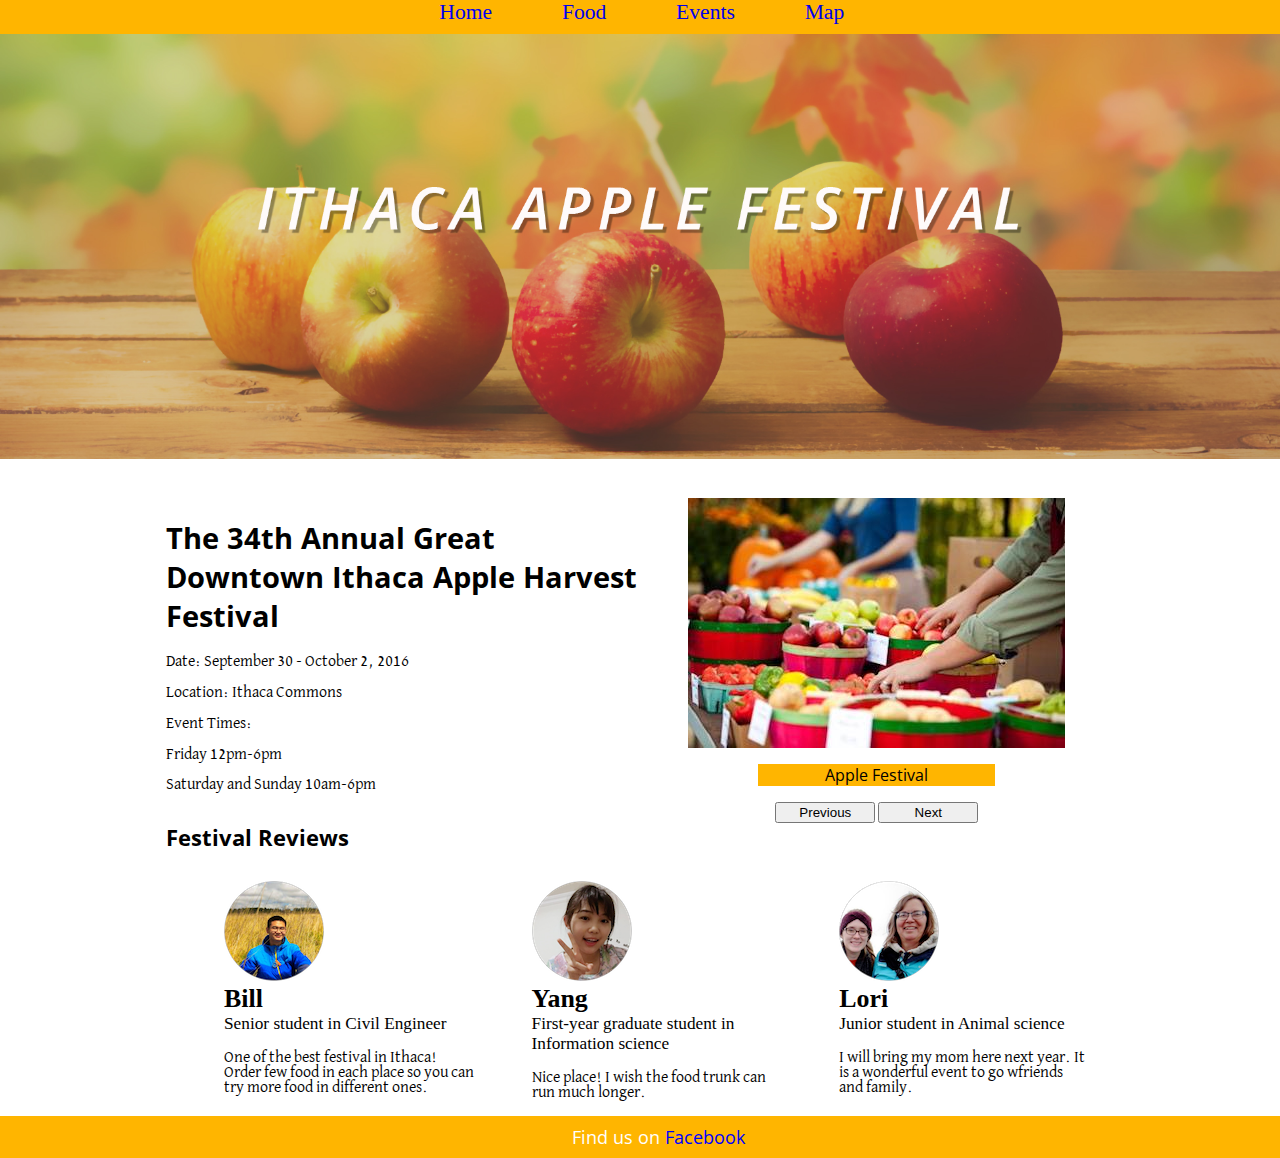
<file: Info1300FinalProject/index.html>
<!DOCTYPE html>

<!--
Responsive Design
-->

<html lang="en">
<head>
    <meta charset="utf-8">
    <title>Apple Festival</title>
    <link rel="stylesheet" type="text/css" href="styles/style.css">
    <link rel="stylesheet" type="text/css"
          href="https://fonts.googleapis.com/css?family=Open+Sans">
    <link rel="stylesheet" type="text/css"
          href="https://fonts.googleapis.com/css?family=David+Libre">
</head>

<body>
<div id="top_nav">
    <span><a href="index.html">Home</a></span>
    <span><a href="food.html">Food</a></span>
    <span><a href="events.html">Events</a></span>
    <span><a href="map.html">Map</a></span>
</div> <!-- end of top_nav div -->

<div id="top">
    <!-- image adapted from http://unicoicounty.org/apple-festival/ and modified by Sangmin Kim-->
    <img src="images/applesOnDesk.jpg" alt="AppleFesBackImg">
</div> <!-- end of top div -->

    <div id="container">
        <div id="content">
            <div id="basic_block">
                <div id="left_basic">
                  <h1>The 34th Annual Great Downtown Ithaca Apple Harvest Festival</h1>
                  <p>Date: September 30 - October 2, 2016</p>
                  <p>Location: Ithaca Commons</p>
                  <p>Event Times:</p>
                  <p>Friday 12pm-6pm</p>
                  <p>Saturday and Sunday 10am-6pm</p>
                </div> <!-- end of left_basic div -->
                <div id="right_basic">
                    <div class="image">
                    <!-- HTML images-1.jpg from http://www.eventcrazy.com/Spokane-WA/events/details/139018-Apple-Festival -->
                    <!-- HTML images-2.jpg from http://dailyinsider.info/riversides-24th-annual-apple-festival-oct-12/ -->
                    <!-- HTML images-3.jpg from http://lattinscider.com/applefestival.html -->
                    <!--HTML images-4.jpg from http://vividlife.me/ultimate/37943/growing-up-green-your-very-own-apple-festival/-->
                    <img id="festivalImage" src="images/images-1.jpg" alt="FestivalImage">
                    <p class="caption">Apple Festival</p>
                    </div> <!-- end of image div -->
                    <div id="button_container">
                        <button onclick="image_loader(-1)">Previous</button>
                        <button onclick="image_loader(1)">Next</button>
                    </div> <!-- end of button_container div -->
                </div> <!-- end of right_basic div -->
            </div> <!-- end of basic_block div -->

            <h2 id="festival">Festival Reviews</h2>
            <div class="people">
                <img src="images/Bill.png" alt=""><!-- image bill.png was credited from bill's facebook with his permission-->
                <h2><span>Bill</span></h2>
                <span>   Senior student in Civil Engineer</span>
                <p>One of the best festival in Ithaca! Order few food in each place so you can try more food in different ones.</p>
            </div>
            <div class="people">
                <img src="images/Yang.png" alt=""><!-- image yang.png was credited from her facebook with his permission-->
                <h2><span>Yang</span></h2>
                <span>   First-year graduate student in Information science</span>
                <p>Nice place! I wish the food trunk can run much longer.</p>
            </div>
            <div class="people">
                <img src="images/Lori.png" alt=""><!-- image lori.png was credited fher facebook with his permission-->
                <h2><span>Lori</span></h2>
                <span>   Junior student in Animal science</span>
                <p>I will bring my mom here next year. It is a wonderful event to go wfriends and family.</p>
            </div><!-- end of people div-->
        </div> <!-- end of content div -->
    </div> <!-- end of container div -->
   <div id="footerDiv">
        <footer>
            <div class="flex-container">
              Find us on <a href=https://www.facebook.com/events/625283334301662>Facebook</a>
            </div><!-- end of flex-container div -->
            <div><script src="js/nextImg.js"></script></div>
        </footer>
    </div> <!-- end of footerDiv div -->
</body>

</html>
</file>
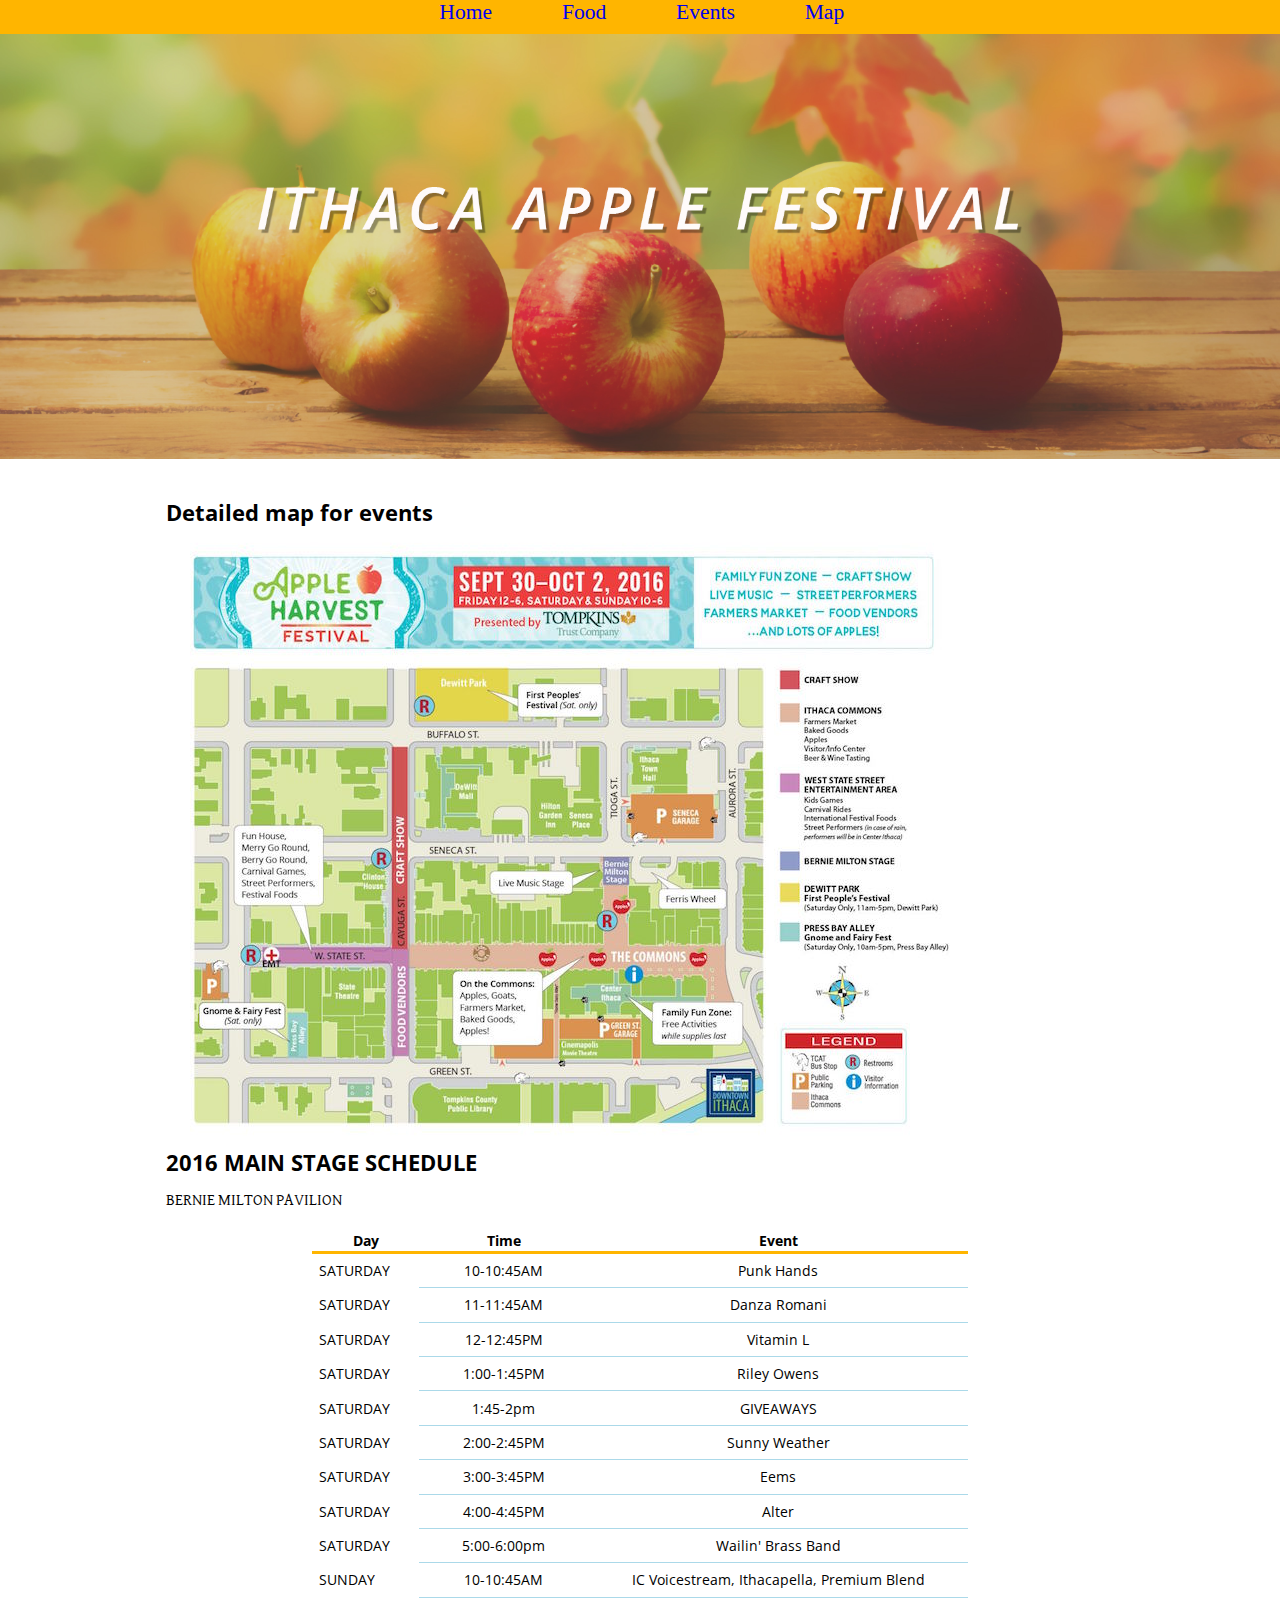
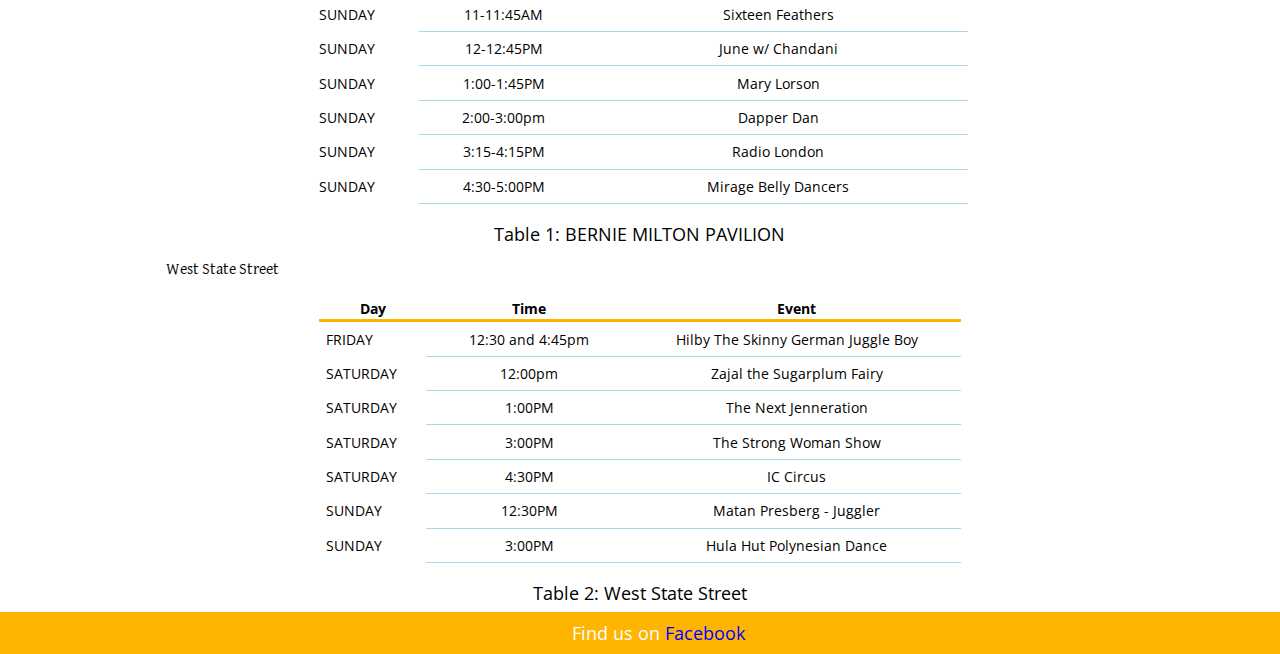
<file: Info1300FinalProject/events.html>
<!DOCTYPE html>

<!--
Responsive Design
-->

<html lang="en">
<head>
    <meta charset="utf-8">
    <title>Apple Festival</title>
    <link rel="stylesheet" type="text/css" href="styles/style.css">
    <link rel="stylesheet" type="text/css"
          href="https://fonts.googleapis.com/css?family=Open+Sans">
    <link rel="stylesheet" type="text/css"
          href="https://fonts.googleapis.com/css?family=David+Libre">
</head>

<body>
<div id="top_nav">
    <span><a href="index.html">Home</a></span>
    <span><a href="food.html">Food</a></span>
    <span><a href="events.html">Events</a></span>
    <span><a href="map.html">Map</a></span>
</div> <!-- end of top_nav div -->

<div id="top">
    <!-- image adapted from http://unicoicounty.org/apple-festival/-->
    <img src="images/applesOnDesk.jpg" alt="AppleFesBackImg">
</div> <!-- end of top div -->

    <div id="container">
        <div id="content">
            <div id="events">
                <h2>Detailed map for events</h2>
                <!-- http://www.downtownithaca.com/ithaca-events/Apple%20Harvest%20
                Festival%20Presented%20by%20Tompkins%20Trust-->
                <img id="event_map" src="images/apple_map.jpg" alt="Events Map">
            </div> <!--end of events div -->
            <h2>2016 MAIN STAGE SCHEDULE </h2>
            <p>BERNIE MILTON PAVILION </p>
                <table id="schedule">
                    <caption>Table 1: BERNIE MILTON PAVILION</caption>
                    <tr>
                        <th>Day</th>
                        <th>Time</th>
                        <th>Event</th>
                    </tr>
                    <tr>
                        <td>SATURDAY</td>
                        <td>10-10:45AM</td>
                        <td>Punk Hands</td>
                    </tr>
                    <tr>
                        <td>SATURDAY</td>
                        <td>11-11:45AM </td>
                        <td>Danza Romani</td>
                    </tr>
                    <tr>
                        <td>SATURDAY</td>
                        <td>12-12:45PM</td>
                        <td>Vitamin L</td>
                    </tr>
                    <tr>
                        <td>SATURDAY</td>
                        <td>1:00-1:45PM</td>
                        <td>Riley Owens</td>
                    </tr>
                    <tr>
                        <td>SATURDAY</td>
                        <td>1:45-2pm</td>
                        <td>GIVEAWAYS</td>
                    </tr>
                    <tr>
                        <td>SATURDAY</td>
                        <td>2:00-2:45PM</td>
                        <td>Sunny Weather</td>
                    </tr>
                    <tr>
                        <td>SATURDAY</td>
                        <td>3:00-3:45PM</td>
                        <td>Eems</td>
                    </tr>
                    <tr>
                        <td>SATURDAY</td>
                        <td>4:00-4:45PM</td>
                        <td>Alter</td>
                    </tr>
                    <tr>
                        <td>SATURDAY</td>
                        <td>5:00-6:00pm</td>
                        <td>Wailin' Brass Band</td>
                    </tr>
                    <tr>
                        <td>SUNDAY</td>
                        <td>10-10:45AM</td>
                        <td>IC Voicestream, Ithacapella, Premium Blend</td>
                    </tr>
                    <tr>
                        <td>SUNDAY</td>
                        <td>11-11:45AM </td>
                        <td>Sixteen Feathers</td>
                    </tr>
                    <tr>
                        <td>SUNDAY</td>
                        <td>12-12:45PM</td>
                        <td>June w/ Chandani</td>
                    </tr>
                    <tr>
                        <td>SUNDAY</td>
                        <td>1:00-1:45PM</td>
                        <td>Mary Lorson</td>
                    </tr>
                    <tr>
                        <td>SUNDAY</td>
                        <td>2:00-3:00pm</td>
                        <td>Dapper Dan</td>
                    </tr>
                    <tr>
                        <td>SUNDAY</td>
                        <td>3:15-4:15PM</td>
                        <td>Radio London</td>
                    </tr>
                    <tr>
                        <td>SUNDAY</td>
                        <td>4:30-5:00PM</td>
                        <td>Mirage Belly Dancers</td>
                    </tr>
                </table>
            <p>West State Street</p>
                <table>
                    <caption>Table 2: West State Street</caption>
                    <tr>
                        <th>Day</th>
                        <th>Time</th>
                        <th>Event</th>
                    </tr>
                    <tr>
                        <td>FRIDAY</td>
                        <td>12:30 and 4:45pm </td>
                        <td>Hilby The Skinny German Juggle Boy</td>
                    </tr>
                    <tr>
                        <td>SATURDAY</td>
                        <td>12:00pm</td>
                        <td>Zajal the Sugarplum Fairy </td>
                    </tr>
                    <tr>
                        <td>SATURDAY</td>
                        <td>1:00PM</td>
                        <td>The Next Jenneration</td>
                    </tr>
                    <tr>
                        <td>SATURDAY</td>
                        <td>3:00PM</td>
                        <td>The Strong Woman Show </td>
                    </tr>
                    <tr>
                        <td>SATURDAY</td>
                        <td>4:30PM</td>
                        <td>IC Circus</td>
                    </tr>
                    <tr>
                        <td>SUNDAY</td>
                        <td>12:30PM</td>
                        <td>Matan Presberg - Juggler</td>
                    </tr>
                    <tr>
                        <td>SUNDAY</td>
                        <td>3:00PM</td>
                        <td>Hula Hut Polynesian Dance</td>
                    </tr>
                </table>
        </div> <!-- end of content div -->
    </div> <!-- end of container div -->
    <div id="footerDiv">
        <footer>
            <div class="flex-container">
              Find us on <a href=https://www.facebook.com/events/625283334301662>Facebook</a>
            </div> <!-- end of flex-container div -->
        </footer>
    </div> <!-- end of footerDIv div -->
</body>

</html>
</file>
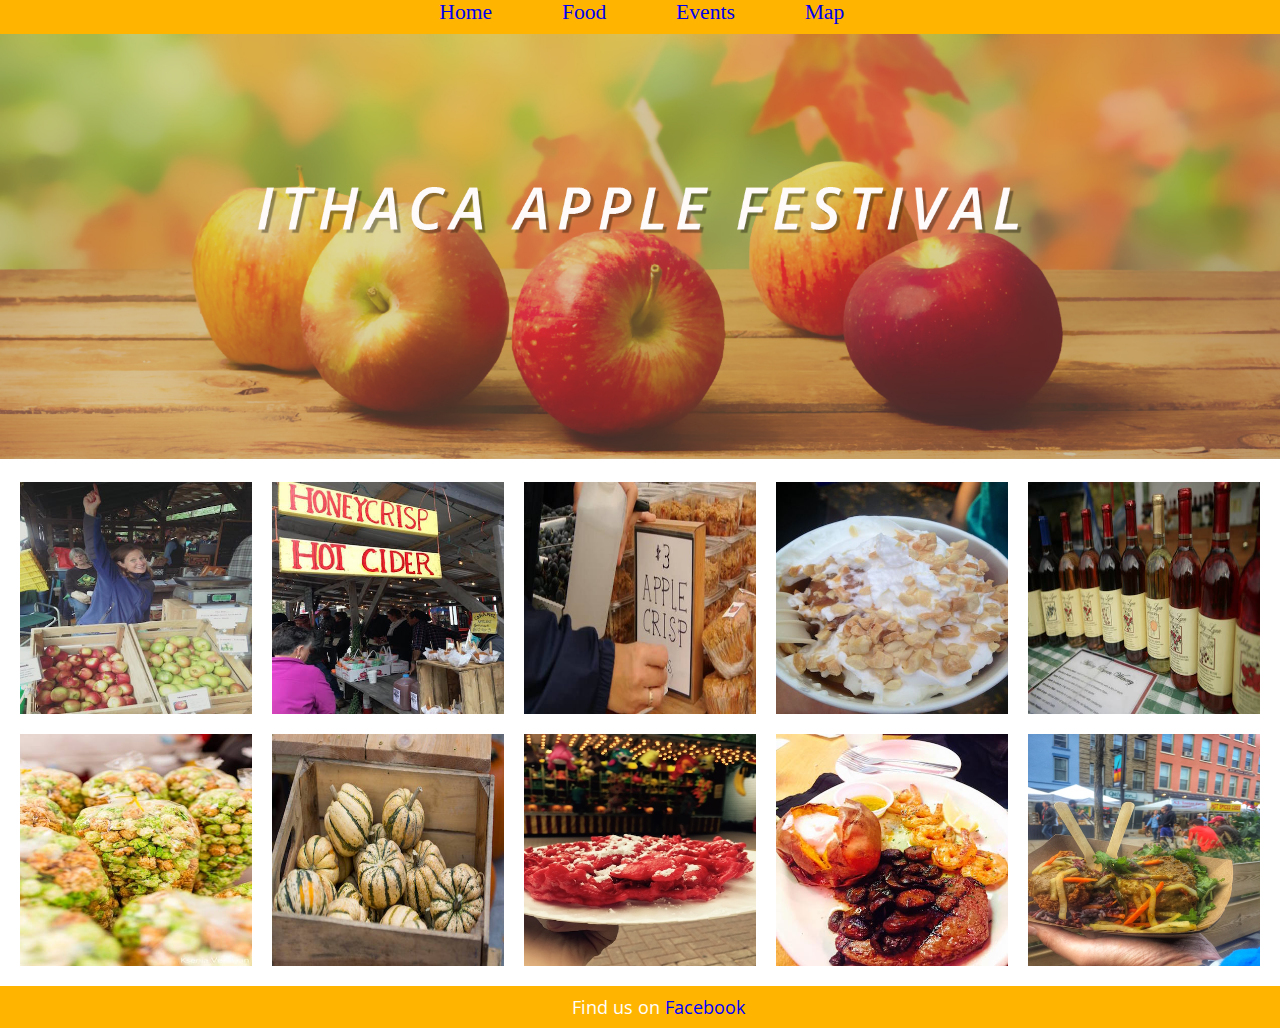
<file: Info1300FinalProject/food.html>
<!DOCTYPE html>

<!--
Responsive Design
-->

<html lang="en">
<head>
    <meta charset="utf-8">
    <title>Apple Festival</title>
    <link rel="stylesheet" type="text/css" href="styles/style.css">
    <link rel="stylesheet" type="text/css"
          href="https://fonts.googleapis.com/css?family=Open+Sans">
    <link rel="stylesheet" type="text/css"
          href="https://fonts.googleapis.com/css?family=David+Libre">
</head>

<body class="no-touch">
<div id="top_nav">
    <span><a href="index.html">Home</a></span>
    <span><a href="food.html">Food</a></span>
    <span><a href="events.html">Events</a></span>
    <span><a href="map.html">Map</a></span>
</div> <!-- end of top_nav div -->

<div id="top">
    <!-- image adapted from http://unicoicounty.org/apple-festival/-->
    <img src="images/applesOnDesk.jpg" alt="AppleFesBackImg">
</div> <!-- end of top div -->
    <div class="space"></div> <!-- end of space div -->
    <div id="container">
      <div class="wrap">
        <div class="box">
          <div class="boxInner">
            <!-- apple.jpg is credited from facebook https://www.facebook.com/
            ithacamarket/photos/p.1273580772683716/1273580772683716/?type=1&opa
            queCursor=AboUfUqfcbLZfe5Ehqzy-UNTXd6X4mFxCreVE-7TggFXfXoB38Lon4
            AHZv57UCL8pjogYuHdCrJJgFOUVe2JSjjCIk8tYNqi8sZHGAzLas_x35iHXI1uP
            gNwJvF8DHlXsX6xgDfTX1b2Odgz24ciWe2DbvtO_xTVM3wxU9U5lR8BTCUKrVgAn
            WcFTXz-zjV2XvzhQd4wfvgDs0ykfHfP5x0pTzyGptFqakfoFEJqiFoc51lIh4K2Aj
            uN2fzlh3tP9C2OWwWdsawiCXA59YLyCbuCl2DzYQvM77nSdSdqYZudR8wqd0pR7eqx
            mSdY5DwNqvM_8Xjvttn9aGrSAqQ6dquR&theater -->
            <img src="images/apple.jpg" alt='apple'>
            <div class="titleBox">Apple</div>
          </div>
        </div>

        <div class="box">
          <div class="boxInner">
            <!--applecider.jpg is credited from facebook https://www.facebook.com/
            downtownithaca/photos/p.10157494738240576/10157494738240576/?type=1&o
            paqueCursor=AbqbD93CLRqILp04qQDTH_X_hpYfTcVNqQTnfGmCfSdRVpqWx761rVfv
            wrsVPdl1Pibx77L-1wCGLnzE5qyGEso4XrReIoa0N4IEf-SsVYKN_nZSi8-8AfwmEoig
            1dynghDETAEPFf03srT9_ifpBNUhpv_Ff_e1p-7p1CbewraLvXmlinVVG_zut6MNOaWBj
            VJoa9PyiDwOrsS5nY_v_nRxfmsINzEu0zMCpnHo8UmbFbeIhyPGe9Gv6ZKzEBS6xtg2
            UDmfhWB4XTKMf_IqeXsvzInEKQ1dEIWMsbjakv_UlMcmsoKU1yFJROQQSer20-uvlWc5
            0ZI6yDPzRv4vNGA5TYy_C3rEXBK8lzPTQ2JipWMXVOGcPgkBMs57b61xKkE&theater -->
            <img src="images/applecider.jpg" alt='apple cider'>
            <div class="titleBox">Apple cider</div>
          </div>
        </div>

        <div class="box">
          <div class="boxInner">
            <!--applecrisp.jpg is credited from facebook https://www.facebook.com/
            447314815289226/photos/p.1218663158154384/1218663158154384/?type=1&opa
            queCursor=AbpkGVSpu6f8-6-GSOLWxecHRiQuvkKad0tuLZxwybH6j6jzFRvRKAEhmltCr
            PP-wZgICUpNBFRinB8s71LHCa3VWQXjR6cLaRMrN5PqeKrGX6fK76ensyfqlNJT5Q64iJ
            wbYOVV5XhA_n4fy3wHY7xs_W0oMtsxt-OHSwiWqyNcCjEtsQ1JiPso0EElEc5pwyCaaiw
            -KTlHbpCg73X6PGsYkGCkb2Z8zUrXi-waDb55J1Oco4uip6OJRtmoXDLh-BKmzr4me96u
            JRlmnDGYgkzmuIISIwHLjAwSgqSXw-jRL6FB07-O3Yw7d6oDLuYQgKxzAMKD-gfkyLFPc
            yN6STDx&theater -->
            <img src="images/applecrisp.jpg" alt='apple crisp'>
            <div class="titleBox">Apple crisp</div>
          </div>
        </div>

        <div class="box">
          <div class="boxInner">
          <!-- appleslices.jpg is credited from facebook https://www.facebook.com/
          Cornell/photos/p.10151932773855132/10151932773855132/?type=1&opaqueCurs
          or=Aboy6r-IXMz6vHF2nYndOlXGvMSiHo0jWrvEoX2uWe2u9Kz9lYGdubEaGiMUyujMk
          qOaDO11BX3g4kWycil_0oz0zuzyaLDXLUrn4zKFuOixQ0wJwiRwuosMwe2rVAiYxFJcDY
          h1Mum7DwUwGmIkIRHzT1oUe9CpxJB8uLChudrpOfimtxy-dbP0eUG92EiiUzMBvdvDBkKX
          N6aRC_ezq_vTH54laaxlLkn1dHt774TwUO_qn8oT6ES2XJKWfAaMFYxfE8rqerrNw58Lsl
          A6iYsqLjJA3FF-N4mUYgkQX7O3sLFikwnr2euSqEZaHE_G_SZKU5OpnexlpXs-DcfZxNjj
          r8A0IIxXLc9Bc8zMHoPQMXPBF0BmdZSH5f17jMEcOtM&theater -->
            <img src="images/appleslices.jpg" alt='apple slices'>
            <div class="titleBox">Apple Slices</div>
          </div>
        </div>

        <div class="box">
          <div class="boxInner">
            <!-- applewine.jpg is credited from facebook https://www.facebook.com/
            downtownithaca/photos/p.10153310494710576/10153310494710576/?type=1&o
            paqueCursor=Abq2MNeUeWEXxQYK_cGLBaeVaHTbdSusBVIXSXzFhHXZlpgpkSURhs2YP
            TqR8qjt8n0F2ddQiWRcohuRD68toh92DwTbXZ5z7ZHbLN-3VpQ55cywZ4uVJKINrPsgth
            SE-aPh6jBQ6eVk0uRVprpFSMDt6oeA3b7G4vH-2RM35kSiLF7LXQWi0fzbMiMTNtcdHrk
            yKFbkLJcDSYOWGOK2lnvIRbKop6Rl4pm-soS8E2IQ3dwY8FSkKRp1vC7zsikncRfaYHKG
            0b7X5HKlS0lzWB6quh1ummRIQbr82Dvy2hEjQe537PV7K8RNeF9Cxy2Q2ESCrxB36FOZW
            wlNkmdsDfl_b-uW9HR92-kZtDsBjtXnpg&theater -->
            <img src="images/applewine.jpg" alt='apple wine'>
            <div class="titleBox">Apple wine</div>
          </div>
        </div>

        <div class="box">
          <div class="boxInner">
            <!-- corn.jpg is credited from facebook https://www.facebook.com/down
            townithaca/photos/p.10157479674715576/10157479674715576/?type=1&opaqu
            eCursor=AbqGBME7O-ZY2eK4c3kBzvoR9nXqAeNaPSv3FFb9kk1BGDlHteuOuR470E9q
            ly15VaRdBeW69lwsYEKuiffvfXkcy3llv7pYf8MQxeCBmVyKRb7gFK-vMyRKHw1ixkl_
            tTJsgAjysWOJtn1fkCN0tHRPTlyuIAfnx6lyQfmGICFWA9j_c9U6j0DF2-FWiBSRvoDXo
            zt36cJ3klMu5MyLTXPDX5uKVpGS4zqFlM0GEh19A1kbFKzF-0za-BqqhaPgZeIPHFKZbl
            0Xqgm98a7756dz1HG3hoxjFxj1FjEbtliLQR5ZlC7rGHQepvb1I1FvYhxIsOqee7KbaF
            Q7Z9HFZXUaClPI_OkhM7snNXQ78PeNQ&theater -->
            <img src="images/corn.jpg" alt='popcorns'>
            <div class="titleBox">popcorns</div>
          </div>
        </div>

        <div class="box">
          <div class="boxInner">
            <!-- pumpkin.jpg is credited from facebook https://www.facebook.com/p
            hoto.php?fbid=10101044218779442&set=p.10101044218779442&type=1&opaque
            Cursor=AbrE03zK2yTriXX0QWzxBK_F31FCKfI-fG9T8k9zwylAKqHDpSiLFAfGWeT_8
            ox0f6x8kNfXH0B8mkUDbhu0lSxeA7TwmY5c1cUu6yQFObsD9Ff6VbkwxPjkT-3um-Lca
            oLKLlAY29o9l604COsjs_tGWnNxOpuW19Yq5AwUYnz6fuUoPoxtWPI-ulC4HMhHUNiDU
            aGbARN4HG033RW-mUeO5siiiArIy3DJhR4EWArLcybjkEqe-BnckCbLYZOChX43cPCaPm
            8r36-LGR7Gfl7ltOCjb4Zw8Plu5nZeYxN5apBiDPYtPNOg9aIBx0xiqTqkYLRkDdqjA5
            OYz-DMy04v3EHEDTxVv_sRFVDknLwd1g&theater -->
            <img src="images/pumpkin.jpg" alt='pumpkins'>
            <div class="titleBox">Pumpkins</div>
          </div>
        </div>

        <div class="box">
          <div class="boxInner">
            <!-- redvelvetcake.jpg is created by one of the web designer Lini Tan-->
            <img src="images/redvelvetcake.jpg" alt='red velvet cake'>
            <div class="titleBox">Red velvet cake</div>
          </div>
        </div>

        <div class="box">
          <div class="boxInner">
            <!-- shrimp.jpg is created by one of the web designer Lini Tan-->
            <img src="images/shrimp.jpg" alt='shrimp'>
            <div class="titleBox">Shrimp</div>
          </div>
        </div>

        <div class="box">
          <div class="boxInner">
            <!-- Thailfood.jpg is created by one of the web designer Lini Tan-->
            <img src="images/Thailfood.jpg" alt='Thaifood'>
            <div class="titleBox">Thaifood</div>
          </div>
        </div>
      </div><!-- end of wrap div-->
    </div> <!-- end of container div -->

    <div id="footerDiv">
        <footer>
            <div class="flex-container">
              Find us on <a href=https://www.facebook.com/events/625283334301662>Facebook</a>
            </div>
        </footer>
    </div>

</body>

</html>
</file>
<file: Info1300FinalProject/styles/style.css>
html, body {
    border: 0;
    font: inherit;
    font-size: 100%;
    margin: 0;
    padding: 0;
    vertical-align: baseline;
    overflow-x: hidden;
}

body {
    background-color: #ffffff; /*#efefef; */
    font-family: 'David Libre', serif;
    font-size: 0.9em;
}

h1, h2 {
    font-family: 'Open Sans', sans-serif;
}

h3 {
    font-family: 'Open Sans', sans-serif;
    font-size: 1.5em;
}


p {
    font-size: 110%;
}

a:link {
    text-decoration: none;
}

a:visited {
    text-decoration: none;
    color: #ffffff;
}

a:hover{
    color: red;
    text-decoration: underline;
}

table {
    border-collapse:collapse;
    border-spacing: 0;
    font-family: 'Open Sans', sans-serif;
    margin: 0px auto;
    margin-top: 1.5em;
}

tr td:first-child {
    padding-right: 2em;
}

tr td:not(:first-child) {
    border-bottom: solid 1px #abd9e9;
    padding-right: 3em;
    padding-left: 3em;
    text-align: center;
}

th {
    border-bottom: solid 3px #ffb500;
}

td {
    padding: 0.5em;
}

caption {
    caption-side: bottom;
    font-size: 1.25em;
    margin-top: 1em;
}

span {
  font-size: 120%;
  font-family: "Dancing Script", cursive;
}

hr {
    margin-top: 1em;
    margin-bottom: 1em;
    margin-left: auto;
    margin-right: auto;

}
/****************************/
/* styling by section       */
/****************************/

#top_nav {
    background-color: #ffb500;
    color: #ffffff;
    font-family: 'Open Sans', sans-serif;
    font-size: 1.25em;
    text-align: center;
    margin-right: auto;
    margin-left: auto;
    padding-bottom: 0.5em;
    padding-left: 1em;
    position: fixed;
    top: 0px;
    width: 100%;
    z-index: 1;
}

#top_nav > span:first-child {
    margin-left: 1.5em;
}

#top_nav > span {
    margin-right: 3em;
    color: #ffb500;
}

#top {
    margin-right: auto;
    margin-left: auto;
    width: 100%;
}

#top > img {
    width: 100%;
}

#top2 {
    display: none;
    margin: 0 auto;
    margin-top: 6em;
    position: relative;
    width: 100%;
}

#top2 h1, h2 {
    margin-top: 0;
    margin-bottom: 0;
}

#container {
    /* border: solid 1px red; */
    margin: 0 auto;
    max-width: 1300px;
}

.wrap {
   overflow: hidden;
   margin: 10px;
}
.box {
   float: left;
   position: relative;
   width: 20%;
   padding-bottom: 20%;
}
.boxInner {
   position: absolute;
   left: 10px;
   right: 10px;
   top: 10px;
   bottom: 10px;
   overflow: hidden;
}
.boxInner img {
   width: 100%;
}
.boxInner .titleBox {
   position: absolute;
   bottom: 0;
   left: 0;
   right: 0;
   margin-bottom: -50px;
   background: #000;
   background: rgba(0, 0, 0, 0.5);
   color: #FFF;
   padding: 10px;
   text-align: center;
   transition: all 0.3s ease-out;
}

body.no-touch .boxInner:hover .titleBox, body.touch .boxInner.touchFocus .titleBox {
   margin-bottom: 0;
}

#content {
    /* border: solid 1px #dedede; */
    background-color: #ffffff;
    /*float: left;*/
    margin-top: 2em;
    margin-left: auto;
    margin-right: auto;
    width: 74%;
    padding: 0.5em;
}

.people {
      max-width: 250px;
      float: left;
      margin-left: 4em;
      margin-top: 2em
    }

#left_basic {
  display: inline;
  float: left;
  width: 50%;
}

#right_basic {
  display: inline;
  float:left;
  width: 50%;
}

.image {
    /*border: solid 1px #bcbcbc;*/
    margin-right: auto;
    margin-left: auto;
}

.image > img {
    max-width: 85%;
    display: block;
    margin: auto;
}

.caption {
    background-color: #ffb500;
    font-family: 'Open Sans', sans-serif;
    margin-left: 25%;
    text-align: center;
    width: 50%;
}

#button_container {
    text-align: center;
    margin-top: 1em;
}

button {
    width: 100px;
}


#ad_column {
    background-color: #efefef;
    display: inline-block;
    width: 20%;
}

.side_ad {
    display: block;
    margin-right: auto;
    margin-left: auto;
    margin-top: 2em;
    max-width: 100%;
    /* min-width: 200px; */
    height: auto;
}

footer {
    background-color: #ffb500;
    color: #ffffff;
    font-family: 'Open Sans', sans-serif;
    font-size: 1.25em;
    margin-right: auto;
    margin-left: auto;
    padding-top: 0.5em;
    padding-bottom: 0.5em;
    padding-left: 1em;
    width: 100%;
    display: flex;
    align-items: center;
    justify-content: center;
}

.flex-item {
    text-align: center;
}

.flex-container > a {
    color: blue;
}

#map {
    width: 400px;
    height: 400px;
    background: grey;
}

#event_map{
    text-align: center;
}

#tcat > a {
    color: blue;
    font-size: 1.1em;
}

/****************************/
/* media queries            */
/****************************/

/*desktop*/
@media screen and (max-width: 1200px) {
    #content {
        width: 85%;
    }

    .image > img {
        max-width: 85%;
    }
    #festival {
      margin-top: 20em;
    }

    #ad_column {
        display: none;
    }
     #right_basic {
        display: inline;
        float:left;
        width: 50%;
    }
    #sidePic {
        width: 75%;
    }
    #event_map {
        width: 85%;
    }
   .box {
   width: 25%;
   padding-bottom: 25%;
}
}

/*ipad*/
@media screen and (max-width: 768px) {
    #content > table {
        /*display: none;*/
        width: 75%;
        font-size: 0.5em
    }
    #schedule {
        width: 75%;
    }

    .box {
       width: 50%;
       padding-bottom: 50%;
    }
    #right_basic {
        display: inline;
        float:left;
        width: 50%;
    }
    #sidePic {
        width: 75%;
    }
    #event_map {
        width: 85%;
    }
    .people {
        width:55%;
        margin-right: 2em;
    }
    #festival {
      margin-top: 20em;
    }
}
/*phone*/
@media screen and (max-width: 480px) {
    #top_nav > span:first-child {
        margin-left: 0em;
    }

    #top_nav > span{
        margin-right: 1em;
    }
    #schedule {
        width: 75%;
    }
    #top > img {
        display: none;
    }

    #top2 {
        display: block;
        margin-left: 1.5em;
    }

    #content {
        margin-left: 1.5em;
    }

    #map {
        width: 250px;
        height: 250px;
    }

    h2 {
      margin-top: 1em;
      font-size: 1.5em;
    }
    p {
      font-size: 1.3em;
    }
    /*main page*/
    #festivalImage {
        display: none;
    }
    #button_container {
        display: none;
    }
    #right_basic {
        display: none;
        width: 0%;
    }
    #left_basic {
        width: 100%
    }
    .caption {
        display: none;
    }
    .people {
        margin-left: 1em;
    }
    .people >img{
      display: none;
    }
    /*map page*/
    .box {
       width: 100%;
       padding-bottom: 100%;
    }
    /*event page*/
    #events > img{
        width: 250px;
        height: 250px;
    }
    /*food page*/
    .space {
      height: 2em;
    }
    #festival {
      margin-top: 20em;
    }
}
</file>
